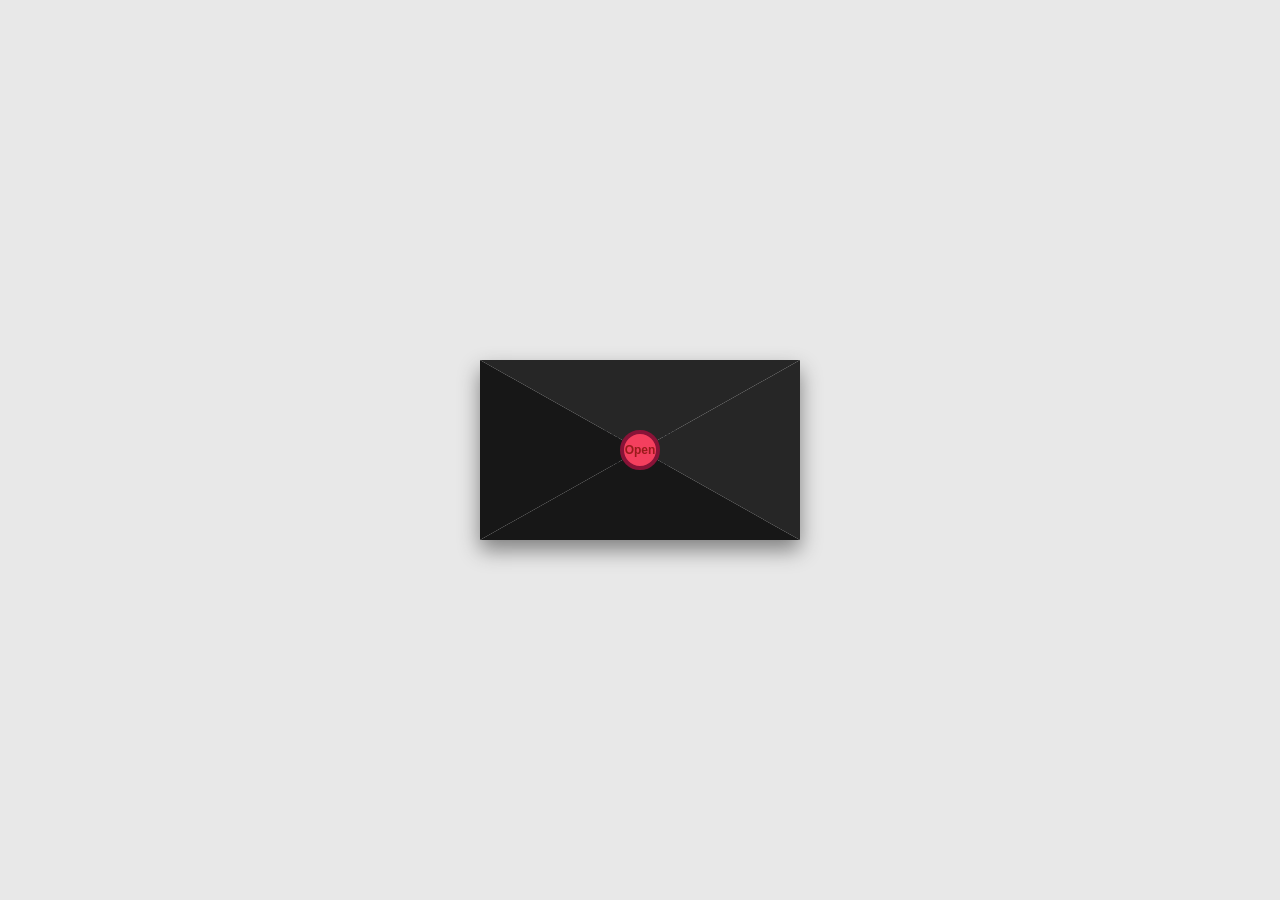
<file: Envelope Card Hover Animation/index.html>
<!DOCTYPE html>
<html lang="en">
<head>
    <meta charset="UTF-8">
    <meta name="viewport" content="width=device-width, initial-scale=1.0">
    <title>Thank You Card</title>
    <link rel="stylesheet" href="style.css">
</head>
<body>
    <div class="card">
        <div class="envelope">
            <div class="content">
                <p class="title">Thank You</p>
                <p class="text">It's so nice that you had the time to view this idea <br>Wishing you a fantastic day ahead!</p>
                <p class="author">Irfan</p>
            </div>
            <button class="seal">Open</button>
            <div class="top"></div>
            <div class="right"></div>
            <div class="left"></div>
            <div class="bottom"></div>
        </div>
    </div>
</body>
</html>
</file>
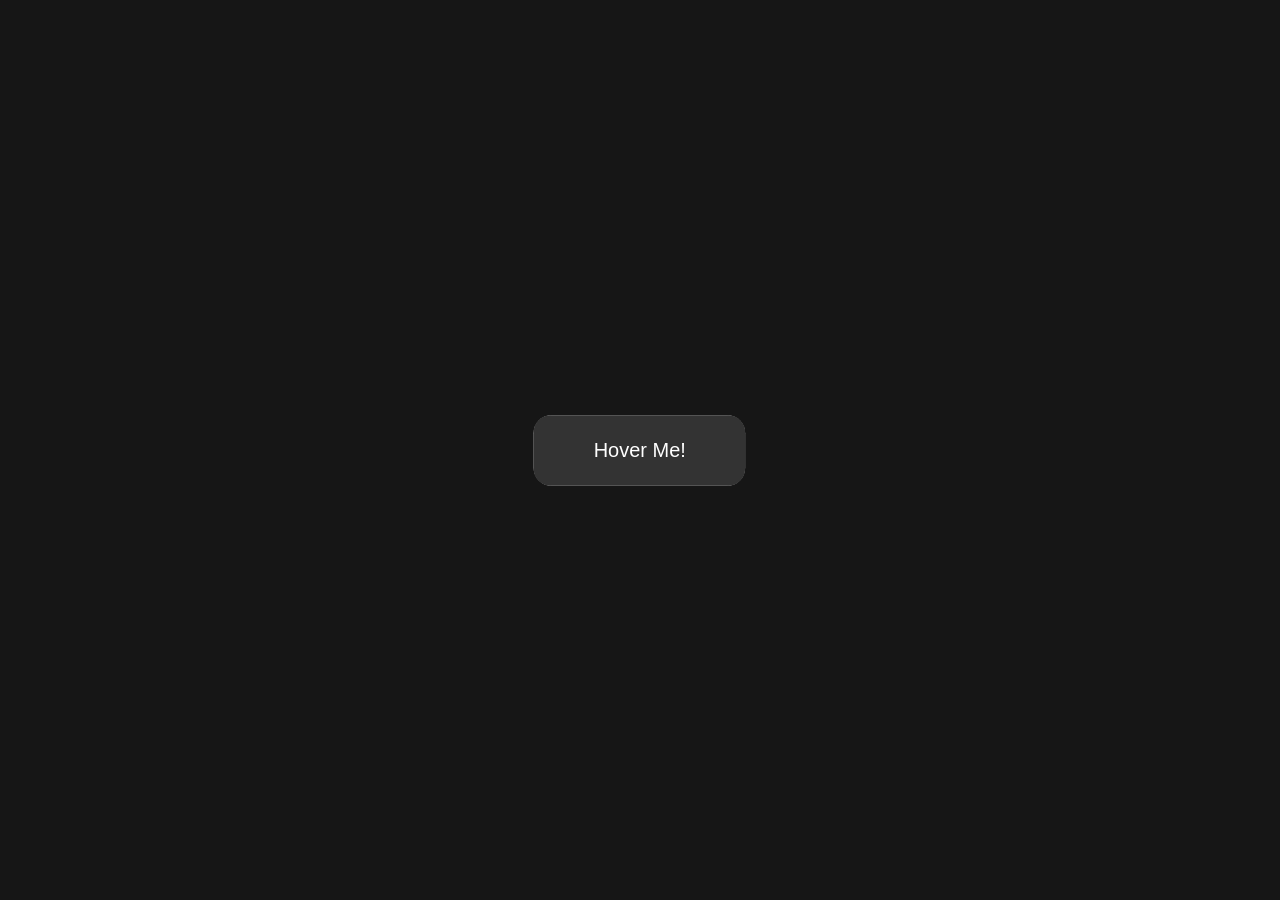
<file: Glowing Button/index.html>
<!DOCTYPE html>
<html lang="en">
<head>
    <meta charset="UTF-8">
    <meta name="viewport" content="width=device-width, initial-scale=1.0">
    <link rel="stylesheet" href="style.css">
    <title>Glowing Button Effect</title>
</head>
<body>
    <button class="btn">Hover Me!</button>
</body>
</html>
</file>
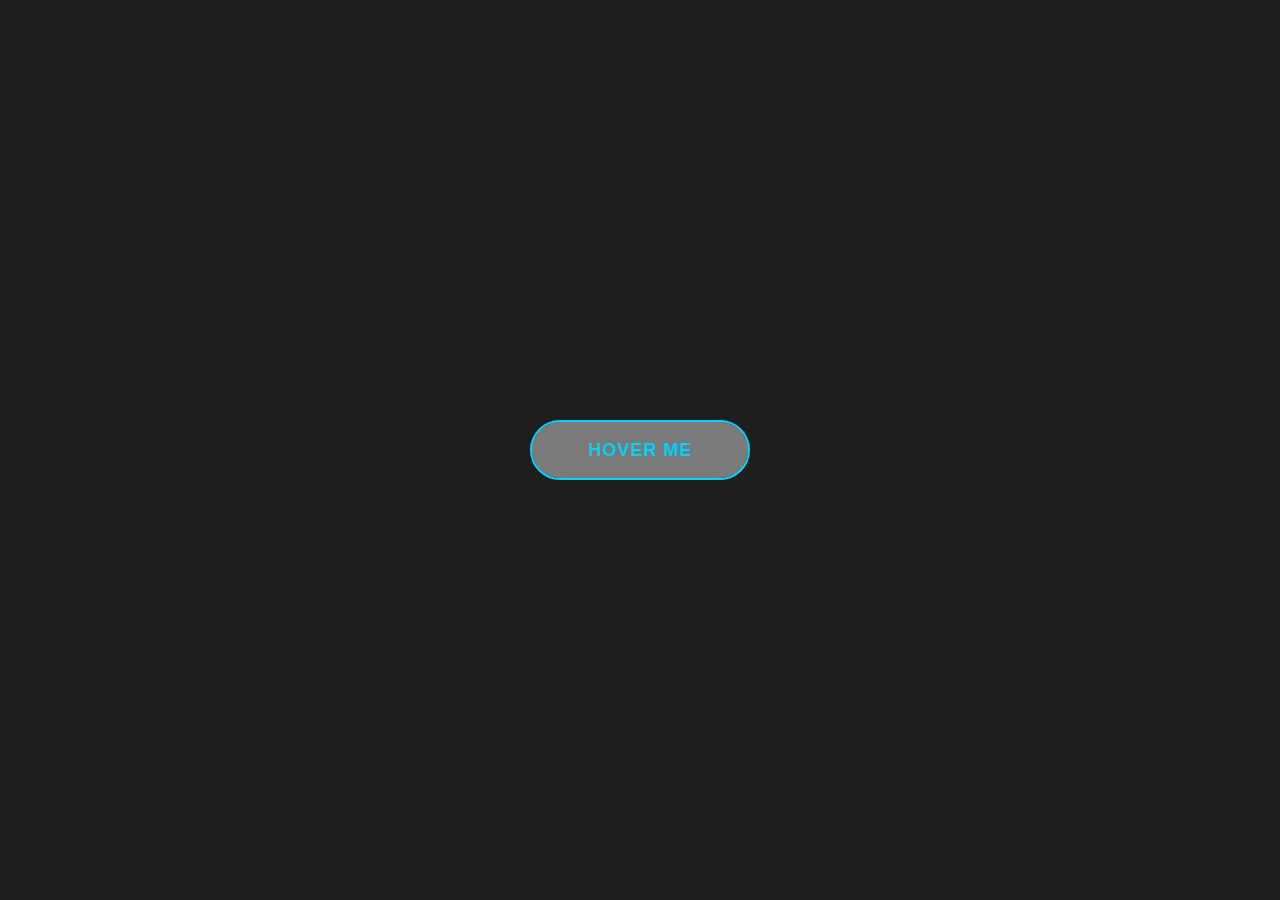
<file: Liquid Button/index.html>
<!DOCTYPE html>
<html lang="en">
<head>
    <meta charset="UTF-8">
    <meta name="viewport" content="width=device-width, initial-scale=1.0">
    <link rel="stylesheet" href="style.css">
    <title>Liquid Button</title>
</head>
<body>
    <button class="liquid-btn">
        <span>HOVER ME</span>
        <div class="liquid"></div>
    </button>
</body>
</html>
</file>
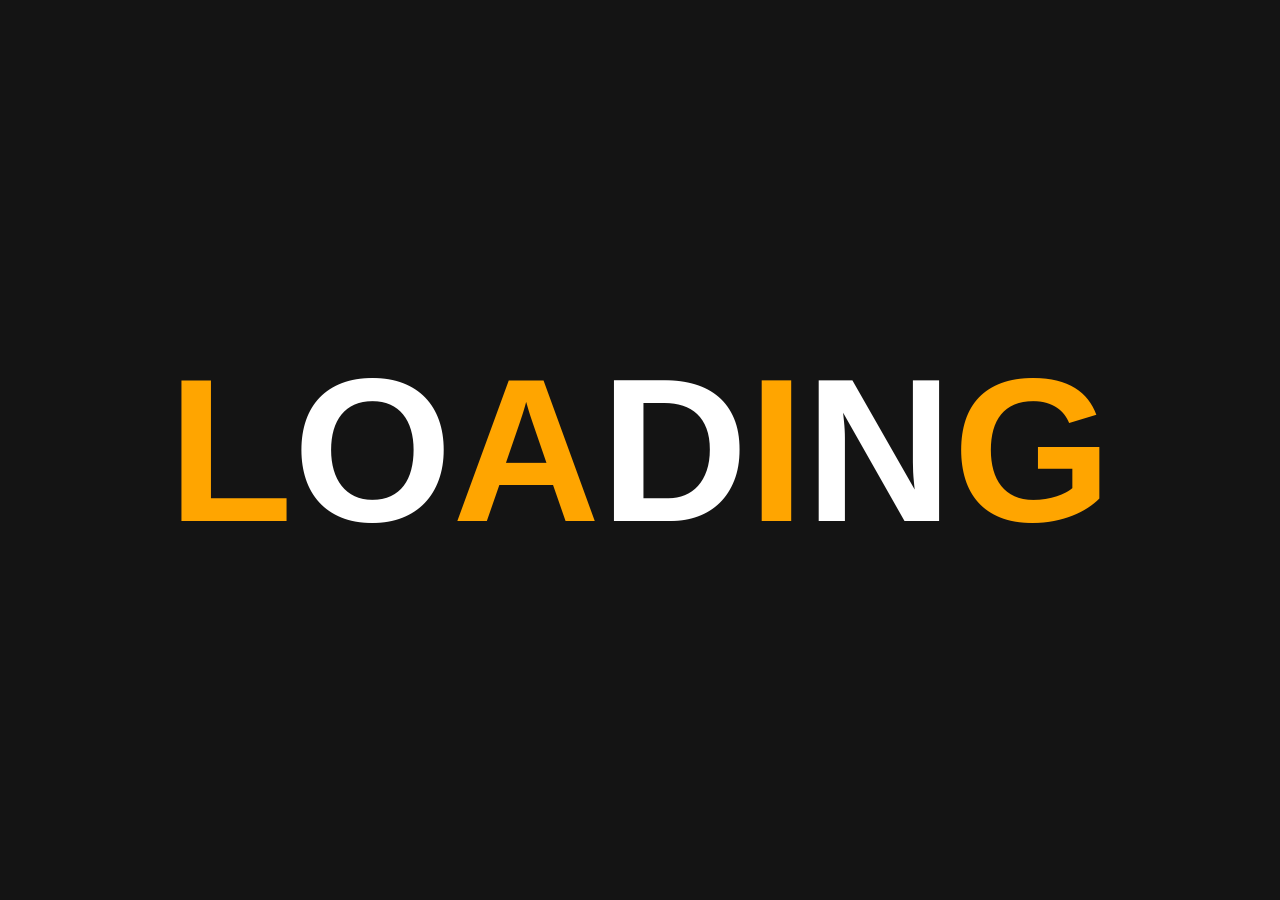
<file: Simple CSS Loading/index.html>
<!DOCTYPE html>
<html lang="en">

<head>
    <meta charset="UTF-8">
    <meta name="viewport" content="width=device-width, initial-scale=1.0">
    <title>Loading Animation</title>
    <style>
        body {
            margin: 0;
            height: 100vh;
            background-color: #141414;
            display: flex;
            align-items: center;
            justify-content: center;
            font-family: Arial, sans-serif;
        }

        .loader {
            perspective: 700px;
            display: flex;
        }

        .loader span {
            color: orange;
            font-size: 16vw;
            font-weight: bold;
            animation: flip 2.6s infinite linear;
            transform-origin: 0 70%;
            transform-style: preserve-3d;
            animation-delay: calc(var(--i) * 0.3s);
        }

        .loader span:nth-child(even) {
            color: white;
        }

        @keyframes flip {

            35%,
            100% {
                transform: rotateX(360deg);
            }
        }
    </style>
</head>

<body>
    <div class="loader">
        <span style="--i:0">L</span>
        <span style="--i:1">O</span>
        <span style="--i:2">A</span>
        <span style="--i:3">D</span>
        <span style="--i:4">I</span>
        <span style="--i:5">N</span>
        <span style="--i:6">G</span>
    </div>
</body>

</html>
</file>
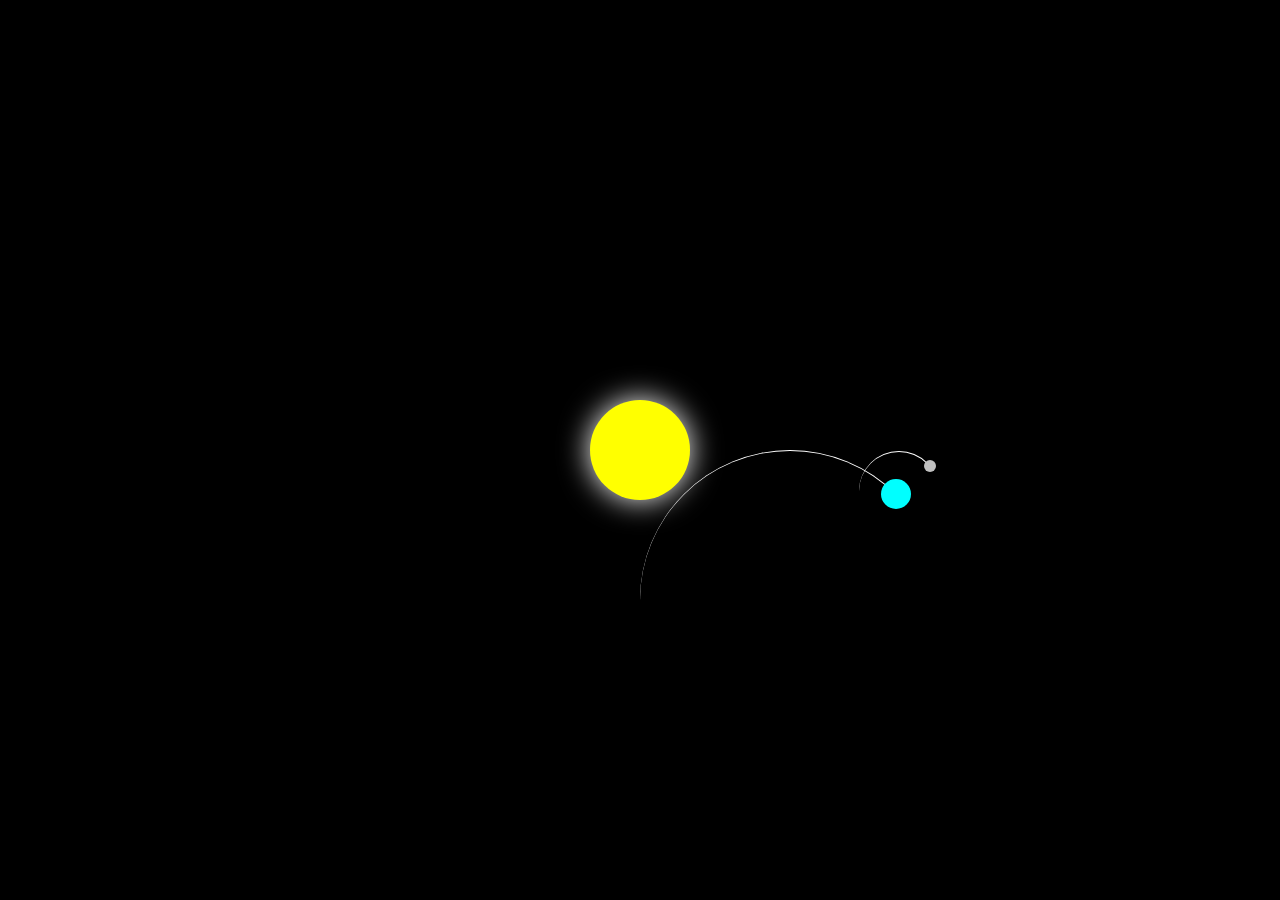
<file: Solar System/index.html>
<!DOCTYPE html>
<html lang="en">
<head>
    <meta charset="UTF-8">
    <meta name="viewport" content="width=device-width, initial-scale=1.0">
    <title>Solar System</title>
    <link rel="stylesheet" href="style.css">
</head>
<body>
    <div class="container">
        <div class="sun"></div>
        <div class="orbit earth-orbit">
            <div class="earth"></div>
            <div class="orbit moon-orbit">
                <div class="moon"></div>
            </div>
        </div>
    </div>
</body>
</html>
</file>
<file: Envelope Card Hover Animation/style.css>
* {
    margin: 0;
    padding: 0;
    box-sizing: border-box;
}

body {
    min-height: 100vh;
    display: flex;
    justify-content: center;
    align-items: center;
    background-color: #e8e8e8;
    font-family: Arial, Helvetica, sans-serif;
}

.card {
    position: relative;
    box-shadow: 0 10px 20px gray;
}

.envelope {
    position: relative;
    background-color: #000;
    width: 320px;
    aspect-ratio: 16 / 9;
    display: flex;
    justify-content: center;
    align-items: center;
    transition: all 0.7s;
}

.content {
    position: absolute;
    width: 100%;
    height: 100%;
    background-color: #fff;
    display: flex;
    flex-direction: column;
    justify-content: flex-start;
    align-items: center;
    padding: 20px 0;
    transition: all 0.5s;
}

.envelope:hover .content {
    transform: translateY(-5rem);
}

.title {
    font-size: 1.25rem;
    font-weight: 600;
    color: #444;
}

.text {
    margin-top: 1rem;
    font-size: 14px;
    color: rgb(55, 65, 81);
    line-height: 1.75rem;
    text-align: center;
}

.author {
    padding-top: 1.25rem;
    font-size: 12px;
    font-weight: 700;
    color: #444;
}

.top {
    position: absolute;
    width: 100%;
    height: 100%;
    background-color: rgb(38, 38, 38);
    clip-path: polygon(50% 50%, 100% 0, 0 0);
    transition: all 1s;
}

.envelope:hover .top {
    clip-path: polygon(50% 0, 100% 0, 0 0);
    transition-duration: 0.1s;
}

.left {
    position: absolute;
    width: 100%;
    height: 100%;
    background-color: rgb(23, 23, 23);
    clip-path: polygon(50% 50%, 0 0, 0 100%);
    transition: all 0.7s;
}

.right {
    position: absolute;
    width: 100%;
    height: 100%;
    background-color: rgb(38, 38, 38);
    clip-path: polygon(50% 50%, 100% 0, 100% 100%);
    transition: all 0.7s;
}

.bottom {
    position: absolute;
    width: 100%;
    height: 100%;
    background-color: rgb(23, 23, 23);
    clip-path: polygon(50% 50%, 0 100%, 100% 100%);
    transition: all 0.7s;
}

.seal {
    position: relative;
    z-index: 10;
    width: 2.5rem;
    aspect-ratio: 1 / 1;
    border-radius: 50%;
    font-size: 12px;
    color: rgb(153, 27, 27);
    font-weight: 600;
    background-color: rgb(244, 63, 94);
    border: 4px solid rgb(136, 19, 55);
    transition: all 1s;
}

.envelope:hover .seal {
    opacity: 0;
    transform: scale(0) rotate(180deg);
}
</file>
<file: Glowing Button/style.css>
* {
    margin: 0;
    padding: 0;
    box-sizing: border-box;
}

body {
    min-height: 100vh;
    display: flex;
    justify-content: center;
    align-items: center;
    background-color: #161616;
    overflow: hidden;
}

.btn {
    padding: 1rem 2.5rem;
    transform: scale(1.5);
    border: none;
    outline: none;
    color: #fff;
    cursor: pointer;
    position: relative;
    border-radius: 0.75rem;
    z-index: 0;
}

.btn::after {
    content: "";
    position: absolute;
    width: 100%;
    height: 100%;
    background-color: #333;
    left: 0;
    top: 0;
    border-radius: 0.7rem;
    z-index: -1;
}

.btn::before {
    content: "";
    background: linear-gradient(45deg, #ff0000, #ff7300, #fffb00, #48ff00, #00ffd5, #002bff, #ff00cb, #ff0000);
    position: absolute;
    top: -2px;
    left: -2px;
    background-size: 600%;
    width: calc(100% + 4px);
    height: calc(100% + 4px);
    filter: blur(0.5rem);
    border-radius: 0.7rem;
    z-index: -1;
    opacity: 0;
    transition: opacity 0.3s ease-in-out;
    animation: glowing 20s linear infinite;
    animation-play-state: paused;
}

.btn:hover::before {
    opacity: 1;
    animation-play-state: running;
}

.btn:active::after {
    background: transparent;
}

.btn:active {
    color: #000;
    font-weight: bold;
}

@keyframes glowing {
    0% {background-position: 0 0;}
    50% {background-position: 400% 0;}
    100% {background-position: 0 0;}
}
</file>
<file: Liquid Button/style.css>
* {
    margin: 0;
    padding: 0;
    box-sizing: border-box;
}

body {
    min-height: 100vh;
    display: flex;
    justify-content: center;
    align-items: center;
    background-color: #1e1e1e;
    font-family: Arial, sans-serif;
}

.liquid-btn {
    position: relative;
    width: 220px;
    height: 60px;
    border: 2px solid #00d4ff;
    border-radius: 40px;
    overflow: hidden;
    background: transparent;
    cursor: pointer;
    font-size: 18px;
    font-weight: bold;
    color: #00d4ff;
    letter-spacing: 1px;
    transition: color 0.4s ease;
}

.liquid-btn span {
    position: relative;
    z-index: 2;
}

.liquid {
    position: absolute;
    width: 100%;
    height: 100%;
    background-color: #00d4ff;
    top: 100%;
    left: 0;
    transition: top 0.5s ease;
    z-index: 1;
}

.liquid::before, .liquid::after {
    content: '';
    position: absolute;
    width: 200%;
    height: 200%;
    background: rgba(255, 255, 255, 0.3);
    top: -150%;
    left: -50%;
    border-radius: 40%;
    animation: wave 4s linear infinite;
}

.liquid::after {
    border-radius: 45%;
    animation-duration: 6s;
    opacity: 0.5;
}

.liquid-btn:hover .liquid {
    top: 0;
}

.liquid-btn:hover {
    color: #1e1e1e;
}

@keyframes wave {
    0% {
        transform: rotate(0deg);
    }
    100% {
        transform: rotate(360deg);
    }
}
</file>
<file: Solar System/style.css>
* {
    margin: 0;
    padding: 0;
    box-sizing: border-box;
}

body {
    height: 100vh;
    display: flex;
    justify-content: center;
    align-items: center;
    background-color: black;
    overflow: hidden;
}

.container {
    font-size: 10px;
    position: relative;
    width: 40em;
    height: 40em;
}

.sun {
    position: absolute;
    width: 10em;
    height: 10em;
    background-color: yellow;
    border-radius: 50%;
    top: 50%;
    left: 50%;
    transform: translate(-50%, -50%);
    box-shadow: 0 0 3em white;
}

.orbit {
    position: absolute;
    border-radius: 50%;
    border-style: solid;
    border-color: white transparent transparent transparent;
    border-width: 0.1em 0.1em 0 0;
}

.earth-orbit {
    width: 30em;
    height: 30em;
    top: 50%;
    left: 50%;
    animation: rotate-earth-orbit 36.5s linear infinite;
}

.earth {
    position: absolute;
    width: 3em;
    height: 3em;
    background-color: aqua;
    border-radius: 50%;
    top: 2.8em;
    right: 2.8em;
}

.moon-orbit {
    position: absolute;
    width: 8em;
    height: 8em;
    top: 0;
    right: 0;
    animation: rotate-moon-orbit 2.7s linear infinite;
}

.moon {
    position: absolute;
    width: 1.2em;
    height: 1.2em;
    background-color: silver;
    border-radius: 50%;
    top: 0.8em;
    right: 0.2em;
}

@keyframes rotate-earth-orbit {
    from {
        transform: translate(-50%, -50%) rotate(0deg);
    }

    to {
        transform: translate(-50%, -50%) rotate(360deg);
    }
}

@keyframes rotate-moon-orbit {
    to {
        transform: rotate(360deg);
    }
}
</file>
